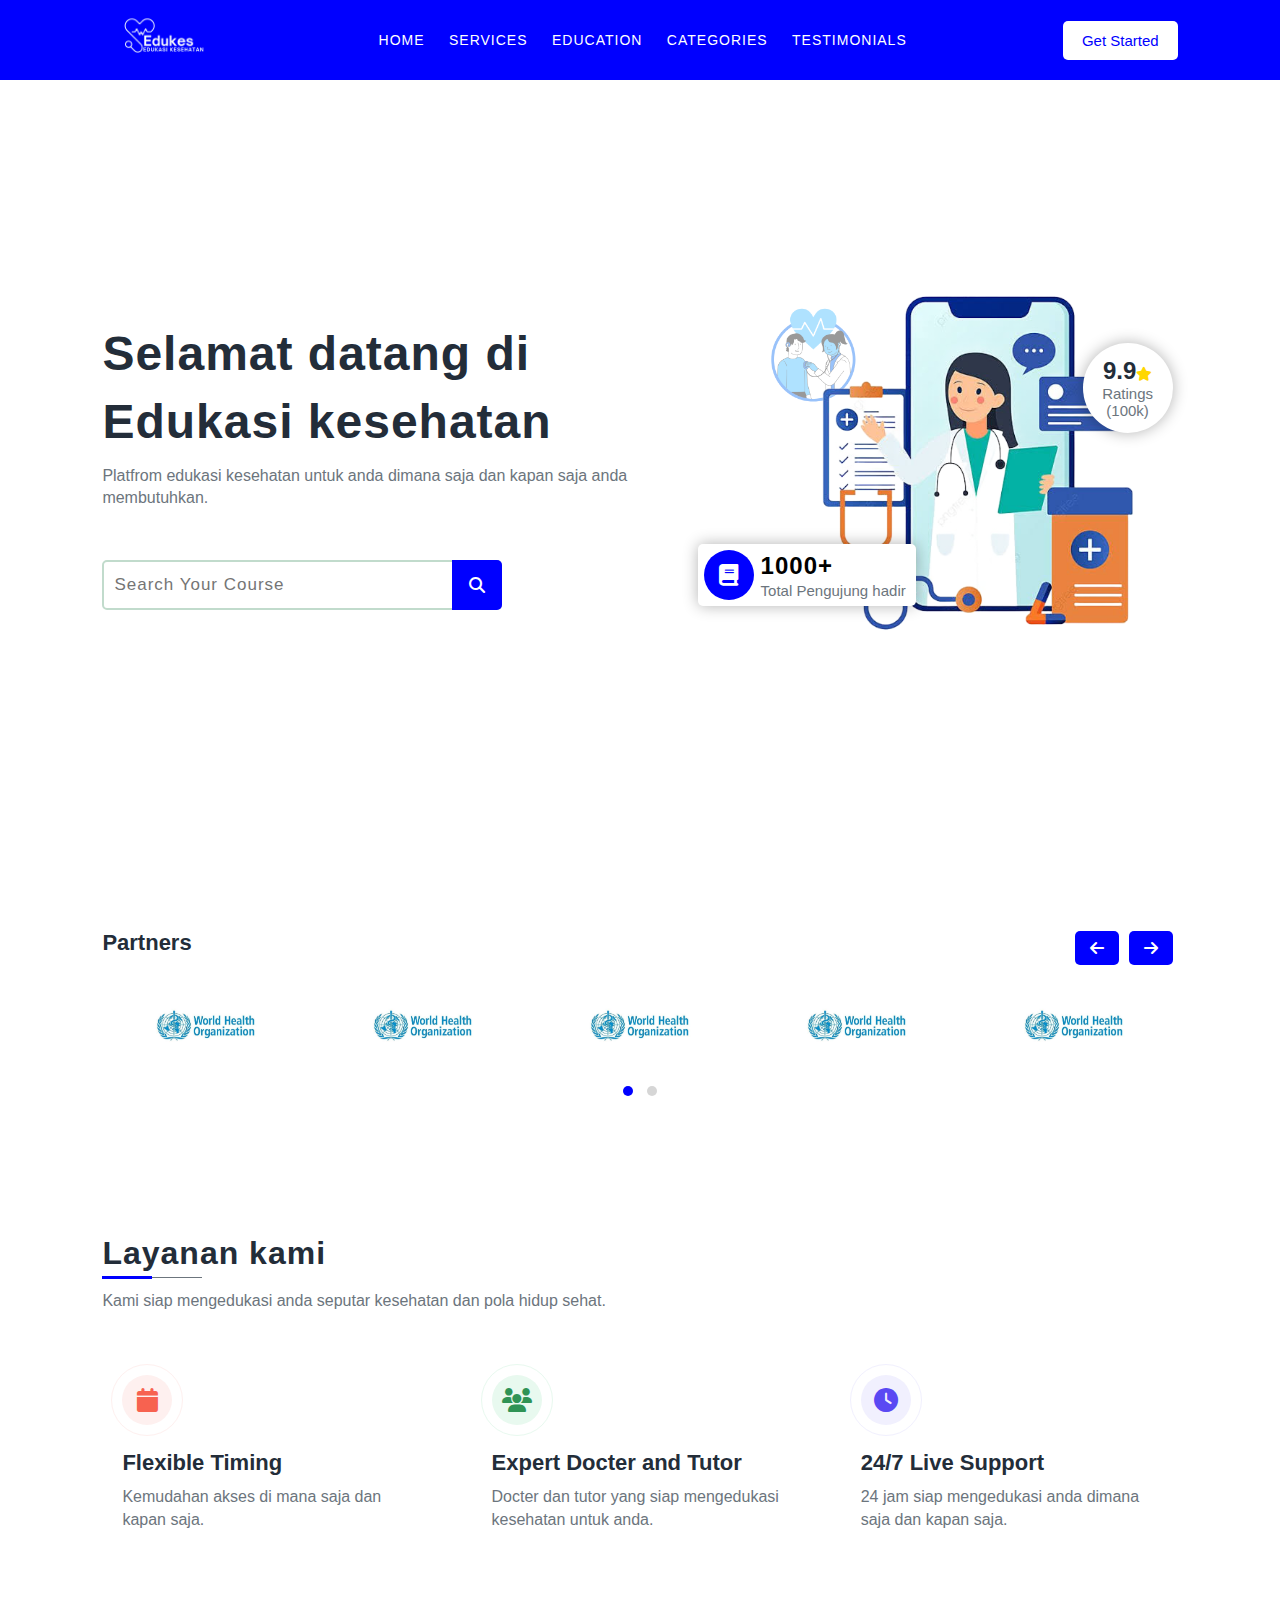
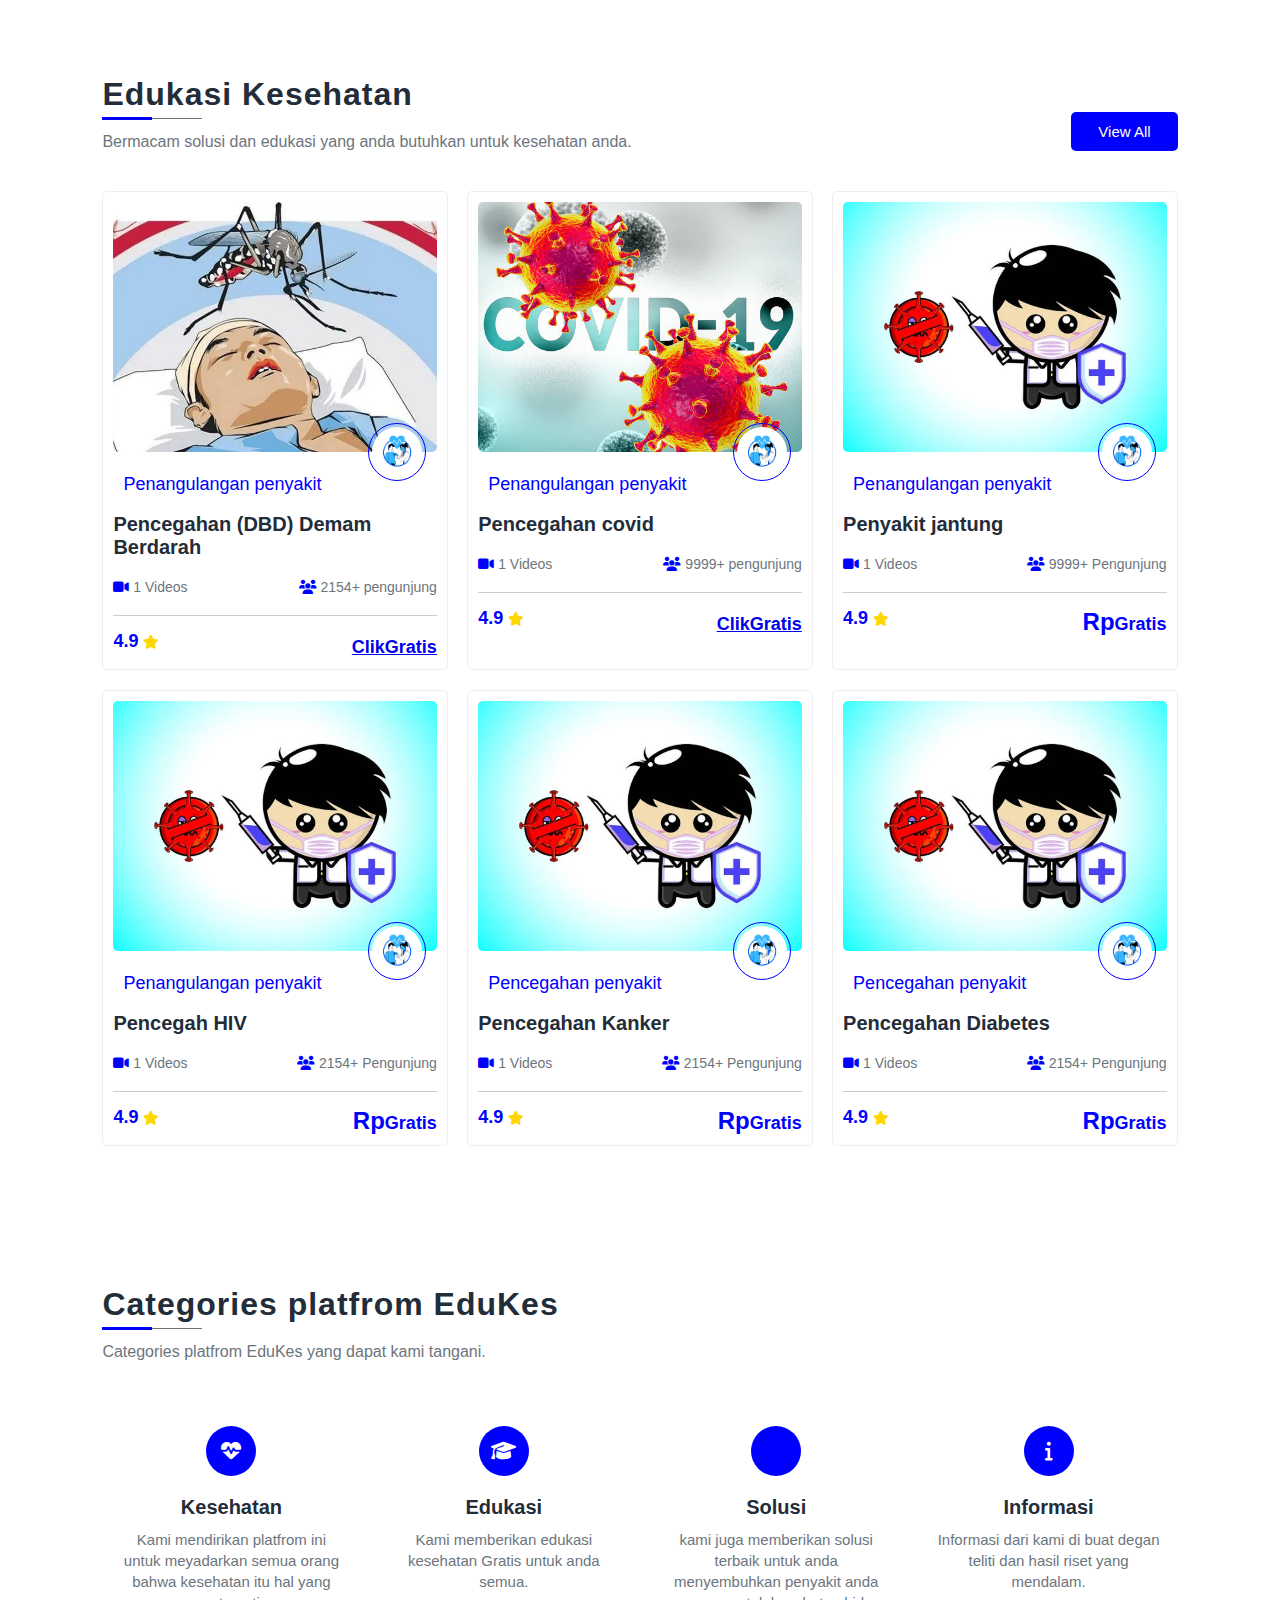
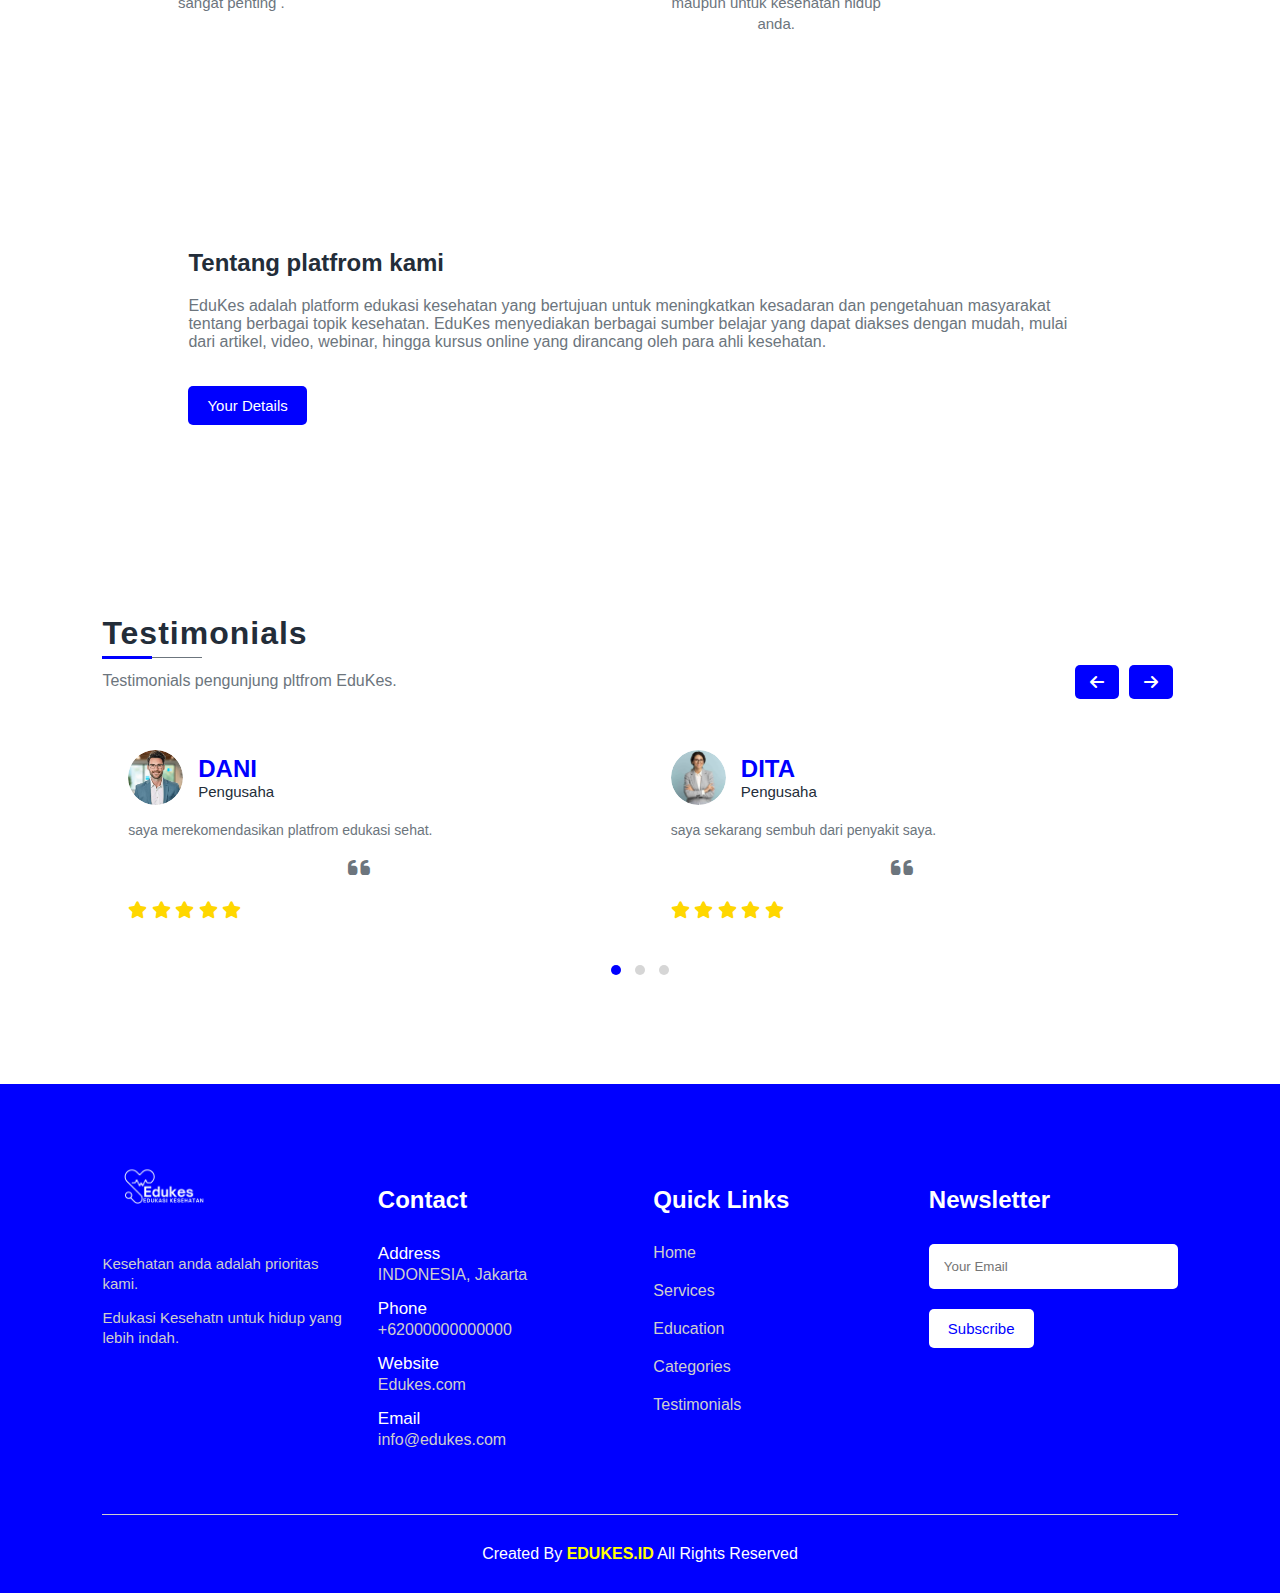
<file: index.html>
<!DOCTYPE html>
<html>
<head>
	<!--  *****   Link To Custom CSS Style Sheet   *****  -->
	<link rel="stylesheet" type="text/css" href="style.css">

	<!--  *****   Link To Font Awsome Icons   *****  -->
	<link rel="stylesheet" href="https://cdnjs.cloudflare.com/ajax/libs/font-awesome/6.1.1/css/all.min.css"/>

	<!--  *****   Link To Owl Carousel   *****  -->
	<link rel="stylesheet" href="https://cdnjs.cloudflare.com/ajax/libs/OwlCarousel2/2.3.4/assets/owl.carousel.min.css" />

	<link rel="stylesheet" href="https://cdnjs.cloudflare.com/ajax/libs/OwlCarousel2/2.3.4/assets/owl.theme.default.min.css" />

	<meta name="viewport" content="width=device-width, initial-scale=1, shrink-to-fit=no">
	<title>Edukasi kesehatan</title>
<!--
	Tugas UAS Pemograman web 1(kelompok)
	Mata Kuliah : Pemrograman Web 1
        Kelas: IT206
	Prodi: PJJ Informatika
        Dosen: R.M.Firzatullah, M.Kom
NAMA KELOMPOK
M Fahrur Rohman                 NIM:230401010306
Henry Dumfarth                  NIM:230401010321
Tiyas Regita Putri Sima Zen     NIM:230401010296
Brian Vebsi Uren                NIM:230401010280
--->	
</head>
<body>
<!--    Website Container Starts    -->
<div class="website-container">
	
<!--    Home Section Starts  -->
<section class="home" id="home">
	<!--    Main Navbar Starts    -->
	<nav class="main-navbar">
		<a href="#" class="logo">
			<img src="imageshomelogo.png">
		</a>
		<ul class="nav-list">
			<li><a href="#home">Home</a></li>
			<li><a href="#services">Services</a></li>
			<li><a href="#courses">Education</a></li>
			<li><a href="#categories">Categories</a></li>
			<li><a href="#testimonials">Testimonials</a></li>
		</ul>
		<a href="#" class="get-started-btn-container">
			<button class="get-started-btn btn">Get Started</button>
		</a>
		<div class="menu-btn">
			<span></span>
		</div>
	</nav>
	<!--   Main Navbar Ends    -->
	<!--  Banner Starts    -->
	<div class="banner">
		
		<div class="banner-desc">
			<h2>Selamat datang di Edukasi kesehatan</h2>
			<p>Platfrom edukasi kesehatan untuk anda dimana saja dan kapan saja anda membutuhkan.</p>
			<form class="search-bar">
				<input type="search" placeholder="Search Your Course">
				<i class="fa-solid fa-search"></i>
			</form>
		</div>

		<div class="banner-img">
			<div class="banner-img-container">
				<img src="imageshomemuka.png">

				<div class="states">
					<div class="total-courses">
						<div class="icon">
							<i class="fa-solid fa-book"></i>
						</div>
						<div class="desc">
							<span>1000+</span>
							<span>Total Pengujung hadir</span>
						</div>
					</div>

					<div class="courses-ratings">
						<span>9.9<i class="fa-solid fa-star"></i></span>
						<span>Ratings (100k)</span>
					</div>
				</div>

				<div class="pattern">
					<img src="pattern.png">
				</div>

			</div>
		</div>

	</div>
	<!--    Banner akhir  -->
</section>
<!--    Home Section Ends    -->

<!--    Partners Section Starts    -->
<section class="partners">
	<h3>Partners</h3>
	<div class="owl-carousel owl-theme partners-slider">

    	<div class="item brand-item">
    		<img src="imageskesehatandunia.png">
    	</div>
    	<div class="item brand-item">
    		<img src="imageskesehatandunia.png">
    	</div>
    	<div class="item brand-item">
    		<img src="imageskesehatandunia.png">
    	</div>
    	<div class="item brand-item">
    		<img src="imageskesehatandunia.png">
    	</div>
    	<div class="item brand-item">
    		<img src="imageskesehatandunia.png">
    	</div>
    	<div class="item brand-item">
    		<img src="imageskesehatandunia.png">
    	</div>

	</div>
</section>
<!--    Partners Section Ends    -->

<!--    Services Section Starts    -->
<section class="services" id="services">
	<!--    Services Header Starts    -->
	<header class="section-header">
		<h1>Layanan kami</h1>
		<p>Kami siap mengedukasi anda seputar kesehatan dan pola hidup sehat.</p>
	</header>
	<!--    Services Header Ends    -->
	<!--    Services Contents Starts    -->
	<div class="services-contents">

		<div class="service-box">
			<div class="service-icon">
				<i class="fa-solid fa-calendar"></i>
			</div>
			<div class="service-desc">
				<h2>Flexible Timing</h2>
				<p>Kemudahan akses di mana saja dan kapan saja.</p>
			</div>
		</div>

		<div class="service-box">
			<div class="service-icon">
				<i class="fa-solid fa-users"></i>
			</div>
			<div class="service-desc">
				<h2>Expert Docter and Tutor</h2>
				<p>Docter dan tutor yang siap mengedukasi kesehatan untuk anda.</p>
			</div>
		</div>

		<div class="service-box">
			<div class="service-icon">
				<i class="fa-solid fa-clock"></i>
			</div>
			<div class="service-desc">
				<h2>24/7 Live Support</h2>
				<p>24 jam siap mengedukasi anda dimana saja dan kapan saja.</p>
			</div>
		</div>

	</div>
	<!--    Services Contents Ends    -->
</section>
<!--    Services Section Ends    -->

<!--    Edukasi Section Starts    -->
<section class="courses" id="courses">
	<!--    Courses Header Starts    -->
	<header class="section-header">
		<div class="header-text">
			<h1>Edukasi Kesehatan</h1>
			<p>Bermacam solusi dan edukasi yang anda butuhkan untuk kesehatan anda.</p>
		</div>
		<button class="courses-btn btn">View All</button>
	</header>
	<!--    edukasi Header Ends    -->
	<!--    edukasi Contents Starts    -->
	<div class="course-contents">
		
		<div class="course-card">
			<img src="imagesdbdp1.jpg">
			<div class="category">
				<div class="subject"><h3>Penangulangan penyakit</h3></div>
				<img src="pattern.png">
			</div>
			<h2 class="course-title">Pencegahan (DBD) Demam Berdarah</h2>
			<div class="course-desc">
				<span><i class="fa-solid fa-video"></i> 1 Videos</span>
				<span><i class="fa-solid fa-users"></i> 2154+ pengunjung</span>
			</div>
			<div class="course-ratings">
				<span>4.9 <i class="fa-solid fa-star"></i></span>
				<span><b></b><a href="info.html"<buttom type="submit">ClikGratis</buttom></a>
			</div>
		</div>

		<div class="course-card">
			<img src="gambarcovid.jpg">
			<div class="category">
				<div class="subject"><h3>Penangulangan penyakit</h3></div>
				<img src="pattern.png">
			</div>
			<h2 class="course-title">Pencegahan covid</h2>
			<div class="course-desc">
				<span><i class="fa-solid fa-video"></i> 1 Videos</span>
				<span><i class="fa-solid fa-users"></i> 9999+ pengunjung</span>
			</div>
			<div class="course-ratings">
				<span>4.9 <i class="fa-solid fa-star"></i></span>
				<span><b></b><a href="covid.html"<buttom type="submit">ClikGratis</buttom></a>
			</div>
		</div>

		<div class="course-card">
			<img src="imagessakit.jpg">
			<div class="category">
				<div class="subject"><h3>Penangulangan penyakit</h3></div>
				<img src="pattern.png">
			</div>
			<h2 class="course-title">Penyakit jantung</h2>
			<div class="course-desc">
				<span><i class="fa-solid fa-video"></i> 1 Videos</span>
				<span><i class="fa-solid fa-users"></i> 9999+ Pengunjung</span>
			</div>
			<div class="course-ratings">
				<span>4.9 <i class="fa-solid fa-star"></i></span>
				<span><b>Rp</b>Gratis</span>
			</div>
		</div>

		<div class="course-card">
			<img src="imagessakit.jpg">
			<div class="category">
				<div class="subject"><h3>Penangulangan penyakit</h3></div>
				<img src="pattern.png">
			</div>
			<h2 class="course-title">Pencegah HIV</h2>
			<div class="course-desc">
				<span><i class="fa-solid fa-video"></i> 1 Videos</span>
				<span><i class="fa-solid fa-users"></i> 2154+ Pengunjung</span>
			</div>
			<div class="course-ratings">
				<span>4.9 <i class="fa-solid fa-star"></i></span>
				<span><b>Rp</b>Gratis</span>
			</div>
		</div>

		<div class="course-card">
			<img src="imagessakit.jpg">
			<div class="category">
				<div class="subject"><h3>Pencegahan penyakit</h3></div>
				<img src="pattern.png">
			</div>
			<h2 class="course-title">Pencegahan Kanker</h2>
			<div class="course-desc">
				<span><i class="fa-solid fa-video"></i> 1 Videos</span>
				<span><i class="fa-solid fa-users"></i> 2154+ Pengunjung</span>
			</div>
			<div class="course-ratings">
				<span>4.9 <i class="fa-solid fa-star"></i></span>
				<span><b>Rp</b>Gratis</span>
			</div>
		</div>

		<div class="course-card">
			<img src="imagessakit.jpg">
			<div class="category">
				<div class="subject"><h3>Pencegahan penyakit</h3></div>
				<img src="pattern.png">
			</div>
			<h2 class="course-title">Pencegahan Diabetes</h2>
			<div class="course-desc">
				<span><i class="fa-solid fa-video"></i> 1 Videos</span>
				<span><i class="fa-solid fa-users"></i> 2154+ Pengunjung</span>
			</div>
			<div class="course-ratings">
				<span>4.9 <i class="fa-solid fa-star"></i></span>
				<span><b>Rp</b>Gratis</span>
			</div>
		</div>

	</div>
	<!--    Edukasi Contents Ends    -->
</section>
<!--    Edukasi Section Ends    -->

<!--    Edukasi Categories Section Starts    -->
<section class="categories" id="categories">
	<!--   === Categories Section Header Starts ===   -->
	<header class="section-header">
		<h1>Categories platfrom EduKes</h1>
		<p>Categories platfrom EduKes yang dapat kami tangani.</p>
	</header>
	<!--   === Categories Section Header Ends ===   -->
	<!--   === Categories Section Contents Starts ===   -->
	<div class="categories-contents">
		
		<div class="category-item">
			<div class="category-icon">
				<i class="fa-solid fa-heartbeat"></i>
			</div>
			<div class="category-desc">
				<h3>Kesehatan</h3>
				<p>Kami mendirikan platfrom ini untuk meyadarkan semua orang bahwa kesehatan itu hal yang sangat penting .</p>
			</div>
		</div>

		<div class="category-item">
			<div class="category-icon">
				<i class="fa-solid fa-graduation-cap"></i>
			</div>
			<div class="category-desc">
				<h3>Edukasi</h3>
				<p>Kami memberikan edukasi kesehatan Gratis untuk anda semua.</p>
			</div>
		</div>

		<div class="category-item">
			<div class="category-icon">
				<i class="fa-solid fa-solution"></i>
			</div>
			<div class="category-desc">
				<h3>Solusi</h3>
				<p>kami juga memberikan solusi terbaik untuk anda menyembuhkan penyakit anda maupun untuk kesehatan hidup anda.</p>
			</div>
		</div>

		<div class="category-item">
			<div class="category-icon">
				<i class="fa-solid fa-info"></i>
			</div>
			<div class="category-desc">
				<h3>Informasi</h3>
				<p>Informasi dari kami di buat degan teliti dan hasil riset yang mendalam.</p>
			</div>
		</div>

	</div>
	<!--    Categories Section Contents Ends    -->
</section>
<!--    edukasi Categories Section Ends    -->

<!--    Tentang Section Starts   -->
<section class="instructor">
	<div class="instructor-container">
		<h2>Tentang platfrom kami</h2>
		<p>EduKes adalah platform edukasi kesehatan yang bertujuan untuk meningkatkan kesadaran dan pengetahuan masyarakat tentang berbagai topik kesehatan. EduKes menyediakan berbagai sumber belajar yang dapat diakses dengan mudah, mulai dari artikel, video, webinar, hingga kursus online yang dirancang oleh para ahli kesehatan.</p>
		<button class="teacher-btn btn">Your Details</button>
	</div>
</section>
<!--    Tentang Section Ends ***   -->

<!--    Testimonials Section Starts   -->
<section class="testimonials" id="testimonials">
	<!--   === Testimonials Section Header Starts ===   -->
	<header class="section-header">
		<h1>Testimonials</h1>
		<p>Testimonials pengunjung pltfrom EduKes.</p>
	</header>
	<!--   === Testimonials Section Header Ends ===   -->
	<!--   === Testimonials Contents Starts ===   -->
	<div class="owl-carousel owl-theme testimonials-slider">

    	<div class="item testimonials-item">
    		<div class="profile">
    			<div class="profile-image">
    				<img src="imagestestimonials2.jpg">
    			</div>
    			<div class="profile-desc">
    				<span>DANI</span>
    				<span>Pengusaha</span>
    			</div>
    		</div>
    		<p>saya merekomendasikan platfrom edukasi sehat.</p>
    		<div class="quote">
    			<i class="fa fa-quote-left"></i>
    		</div>
    		<div class="ratings">
    			<i class="fa-solid fa-star"></i>
    			<i class="fa-solid fa-star"></i>
    			<i class="fa-solid fa-star"></i>
    			<i class="fa-solid fa-star"></i>
    			<i class="fa-solid fa-star"></i>
    		</div>
    	</div>

    	<div class="item testimonials-item">
    		<div class="profile">
    			<div class="profile-image">
    				<img src="imagestestimonials1.jpg">
    			</div>
    			<div class="profile-desc">
    				<span>DITA</span>
    				<span>Pengusaha</span>
    			</div>
    		</div>
    		<p>saya sekarang sembuh dari penyakit saya.</p>
    		<div class="quote">
    			<i class="fa fa-quote-left"></i>
    		</div>
    		<div class="ratings">
    			<i class="fa-solid fa-star"></i>
    			<i class="fa-solid fa-star"></i>
    			<i class="fa-solid fa-star"></i>
    			<i class="fa-solid fa-star"></i>
    			<i class="fa-solid fa-star"></i>
    		</div>
    	</div>

    	<div class="item testimonials-item">
    		<div class="profile">
    			<div class="profile-image">
    				<img src="imagestestimonials1.jpg">
    			</div>
    			<div class="profile-desc">
    				<span>CICI</span>
    				<span>Guru</span>
    			</div>
    		</div>
    		<p>terbaik banget.</p>
    		<div class="quote">
    			<i class="fa fa-quote-left"></i>
    		</div>
    		<div class="ratings">
    			<i class="fa-solid fa-star"></i>
    			<i class="fa-solid fa-star"></i>
    			<i class="fa-solid fa-star"></i>
    			<i class="fa-solid fa-star"></i>
    			<i class="fa-solid fa-star"></i>
    		</div>
    	</div>

    	<div class="item testimonials-item">
    		<div class="profile">
    			<div class="profile-image">
    				<img src="imagestestimonials1.jpg">
    			</div>
    			<div class="profile-desc">
    				<span>MAYA</span>
    				<span>Kariyawan</span>
    			</div>
    		</div>
    		<p>terimakasih Edukasi sehat.</p>
    		<div class="quote">
    			<i class="fa fa-quote-left"></i>
    		</div>
    		<div class="ratings">
    			<i class="fa-solid fa-star"></i>
    			<i class="fa-solid fa-star"></i>
    			<i class="fa-solid fa-star"></i>
    			<i class="fa-solid fa-star"></i>
    			<i class="fa-solid fa-star"></i>
    		</div>
    	</div>

    	<div class="item testimonials-item">
    		<div class="profile">
    			<div class="profile-image">
    				<img src="imagestestimonials1.jpg">
    			</div>
    			<div class="profile-desc">
    				<span>TANIA</span>
    				<span>Kariyawan</span>
    			</div>
    		</div>
    		<p>saya telah sehat,platform ini membantu saya ,terimakasih ata edukasinya.</p>
    		<div class="quote">
    			<i class="fa fa-quote-left"></i>
    		</div>
    		<div class="ratings">
    			<i class="fa-solid fa-star"></i>
    			<i class="fa-solid fa-star"></i>
    			<i class="fa-solid fa-star"></i>
    			<i class="fa-solid fa-star"></i>
    			<i class="fa-solid fa-star"></i>
    		</div>
    	</div>

	</div>
	<!--   Testimonials Contents Ends    -->
</section>
<!--    Testimonials Section Ends    -->

<!--    Footer Section Starts    -->
<section class="footer" id="footer">
	
	<!--    Footer Contents Starts   -->
	<div class="footer-contents">
		
		<div class="footer-col footer-col-1">
			<div class="col-title">
				<img src="imageshomelogo.png">
			</div>
			<div class="col-contents">
				<p>Kesehatan anda adalah prioritas kami.</p>
				<p>Edukasi Kesehatn untuk hidup yang lebih indah.</p>
			</div>
		</div>

		<div class="footer-col footer-col-2">
			<div class="col-title">
				<h3>Contact</h3>
			</div>
			<div class="col-contents">
				<div class="contact-row">
					<span>Address</span>
					<span>INDONESIA, Jakarta</span>
				</div>
				<div class="contact-row">
					<span>Phone</span>
					<span>+62000000000000</span>
				</div>
				<div class="contact-row">
					<span>Website</span>
					<span>Edukes.com</span>
				</div>
				<div class="contact-row">
					<span>Email</span>
					<span>info@edukes.com</span>
				</div>
			</div>
		</div>

		<div class="footer-col footer-col-3">
			<div class="col-title">
				<h3>Quick Links</h3>
			</div>
			<div class="col-contents">
				<a href="#">Home</a>
				<a href="#">Services</a>
				<a href="#">Education</a>
				<a href="#">Categories</a>
				<a href="#">Testimonials</a>
			</div>
		</div>

		<div class="footer-col footer-col-4">
			<div class="col-title">
				<h3>Newsletter</h3>
			</div>
			<div class="col-contents">
				<form class="newsletter">
					<input type="email" placeholder="Your Email">
					<button class="newsletter-btn btn" type="submit">Subscribe</button>
				</form>
			</div>
		</div>

	</div>
	<!--   === Footer Contents Ends ===   -->
	<div class="copy-rights">
		<p>Created By <b>EDUKES.ID</b> All Rights Reserved</p>
	</div>

</section>
<!--   Footer Section Ends  -->


</div>
<!--   Website Container Ends    -->



<!--    Link To JQuery   -->
<script src="https://cdnjs.cloudflare.com/ajax/libs/jquery/3.7.0/jquery.min.js"></script>

<!--    Link To Owl Carousel   -->
<script src="https://cdnjs.cloudflare.com/ajax/libs/OwlCarousel2/2.3.4/owl.carousel.min.js"></script>

<!--    Link To Curstom Script File    -->
<script type="text/javascript" src="script.js"></script>
</body>
</html>
</file>
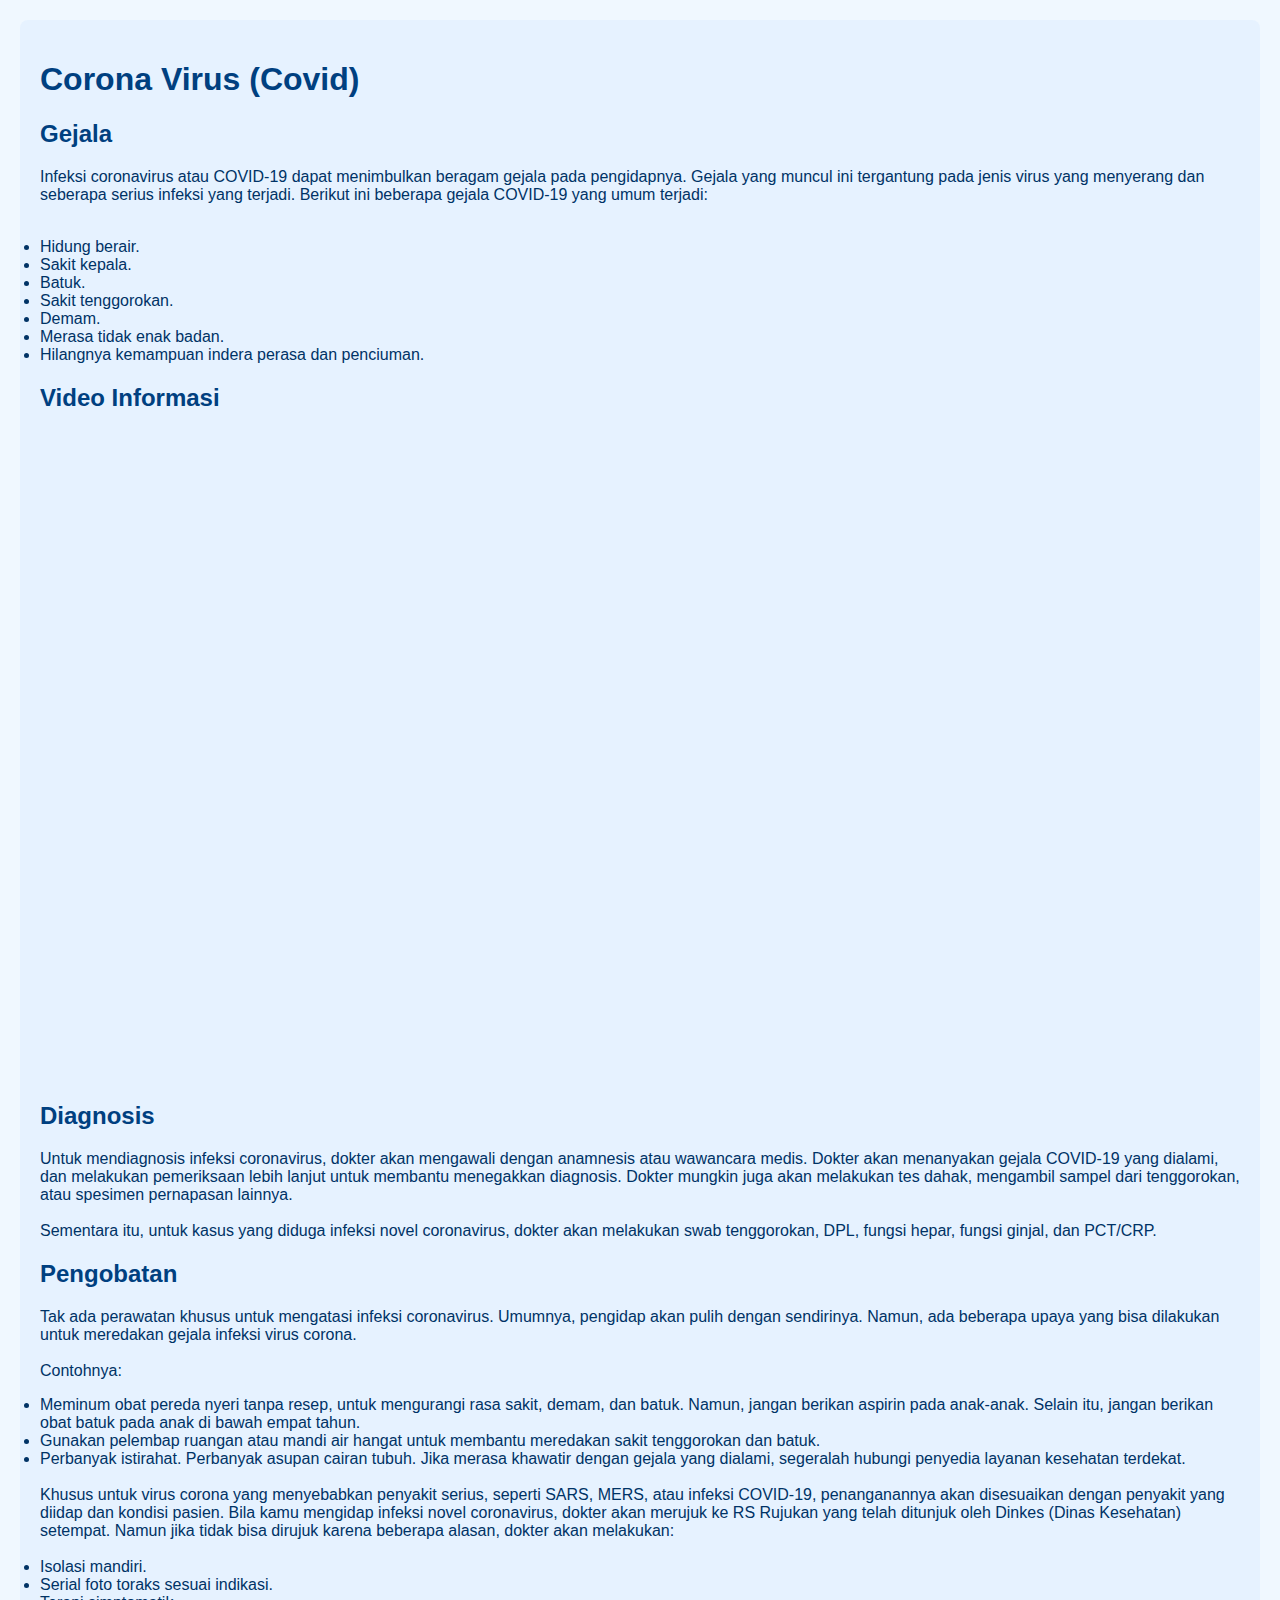
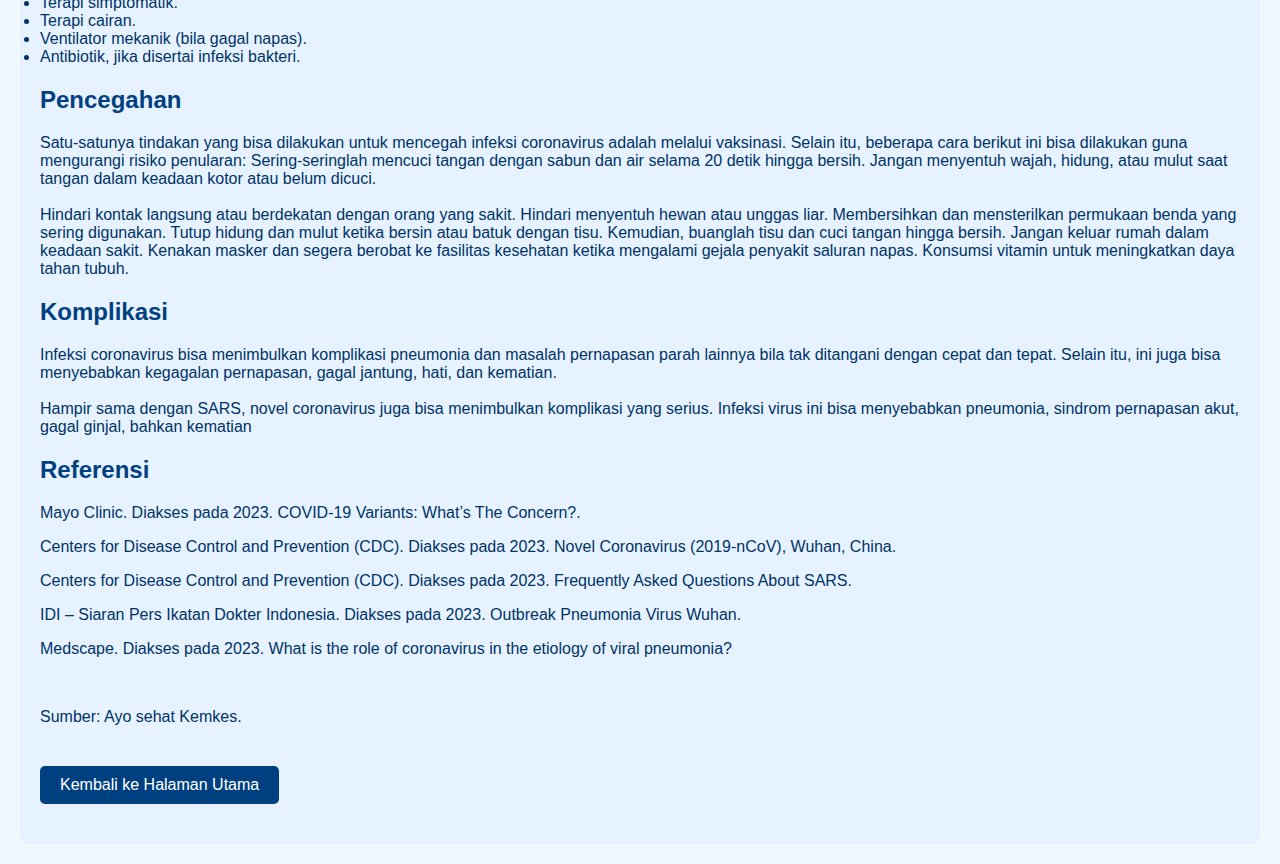
<file: covid.html>
<!DOCTYPE html>
<html>
  <head>
    <meta charset="UTF-8" />
    <meta name="viewport" content="width=device-width, initial-scale=1.0" />
    <title>Corona Virus (Covid)</title>
    <style>
      body {
        font-family: Arial, sans-serif;
        margin: 20px;
        background-color: #f0f8ff; /* Warna latar belakang biru muda */
      }
      .container {
        max-width: 1200px;
        margin: 0 auto;
        padding: 20px;
        background-color: #e6f2ff; /* Warna latar belakang kontainer biru sangat muda */
        border-radius: 8px;
      }
      h1,
      h2,
      h3 {
        color: #004080; /* Warna teks biru gelap */
      }
      img {
        max-width: 100%;
        height: auto;
        border: 2px solid #004080; /* Warna bingkai gambar biru gelap */
      }
      video.large {
        width: 100%;
        height: auto;
        border: 2px solid #004080; /* Warna bingkai video biru gelap */
      }
      article {
        margin: 20px 0;
        color: #003366; /* Warna teks artikel biru */
      }
      .back-button {
        display: inline-block;
        margin: 20px 0;
        padding: 10px 20px;
        background-color: #004080; /* Warna latar belakang tombol biru gelap */
        color: #fff; /* Warna teks putih */
        text-decoration: none;
        border-radius: 5px;
        text-align: center;
      }
      .back-button:hover {
        background-color: #003366; /* Warna latar belakang tombol saat dihover */
      }
    </style>
  </head>
  <body>
    <div class="container">
      <h1>Corona Virus (Covid)</h1>

      <section>
        <h2>Gejala</h2>
        <article>
          <p>
            Infeksi coronavirus atau COVID-19 dapat menimbulkan beragam gejala
            pada pengidapnya. Gejala yang muncul ini tergantung pada jenis virus
            yang menyerang dan seberapa serius infeksi yang terjadi. Berikut ini
            beberapa gejala COVID-19 yang umum terjadi:<br /><br />

            <li>Hidung berair.<br /></li>
            <li>Sakit kepala.<br /></li>
            <li>Batuk.<br /></li>
            <li>Sakit tenggorokan.<br /></li>
            <li>Demam.<br /></li>
            <li>Merasa tidak enak badan.<br /></li>
            <li>Hilangnya kemampuan indera perasa dan penciuman.</li>
          </p>
        </article>
      </section>

      <section>
        <h2>Video Informasi</h2>
        <!-- <video class="large" controls> -->
        <!-- <source src="pencegahancovid.mp4" type="video/mp4" /> -->
        <!-- </video> -->
        <div class="iframe">
          <iframe
            width="1146.67"
            height="645.93"
            src="https://www.youtube.com/embed/_ci23XLATnQ"
            title="Pandemi Corona Virus (COVID-19): Apa Yang Bisa Kita Lakukan?"
            frameborder="0"
            allow="accelerometer; autoplay; clipboard-write; encrypted-media; gyroscope; picture-in-picture; web-share"
            referrerpolicy="strict-origin-when-cross-origin"
            allowfullscreen
          ></iframe>
        </div>
      </section>
      <section>
        <h2>Diagnosis</h2>
        <article>
          <p>
            Untuk mendiagnosis infeksi coronavirus, dokter akan mengawali dengan
            anamnesis atau wawancara medis. Dokter akan menanyakan gejala
            COVID-19 yang dialami, dan melakukan pemeriksaan lebih lanjut untuk
            membantu menegakkan diagnosis. Dokter mungkin juga akan melakukan
            tes dahak, mengambil sampel dari tenggorokan, atau spesimen
            pernapasan lainnya. <br /><br />
            Sementara itu, untuk kasus yang diduga infeksi novel coronavirus,
            dokter akan melakukan swab tenggorokan, DPL, fungsi hepar, fungsi
            ginjal, dan PCT/CRP.
          </p>
        </article>
      </section>

      <section>
        <h2>Pengobatan</h2>
        <article>
          <p>
            Tak ada perawatan khusus untuk mengatasi infeksi coronavirus.
            Umumnya, pengidap akan pulih dengan sendirinya. Namun, ada beberapa
            upaya yang bisa dilakukan untuk meredakan gejala infeksi virus
            corona. <br /><br />Contohnya:<br />
            <li>
              Meminum obat pereda nyeri tanpa resep, untuk mengurangi rasa
              sakit, demam, dan batuk. Namun, jangan berikan aspirin pada
              anak-anak. Selain itu, jangan berikan obat batuk pada anak di
              bawah empat tahun.
            </li>

            <li>
              Gunakan pelembap ruangan atau mandi air hangat untuk membantu
              meredakan sakit tenggorokan dan batuk.
            </li>
            <li>
              Perbanyak istirahat. Perbanyak asupan cairan tubuh. Jika merasa
              khawatir dengan gejala yang dialami, segeralah hubungi penyedia
              layanan kesehatan terdekat.<br /><br />
              Khusus untuk virus corona yang menyebabkan penyakit serius,
              seperti SARS, MERS, atau infeksi COVID-19, penanganannya akan
              disesuaikan dengan penyakit yang diidap dan kondisi pasien. Bila
              kamu mengidap infeksi novel coronavirus, dokter akan merujuk ke RS
              Rujukan yang telah ditunjuk oleh Dinkes (Dinas Kesehatan)
              setempat. Namun jika tidak bisa dirujuk karena beberapa alasan,
              dokter akan melakukan:<br /><br />
              <li>Isolasi mandiri.</li>
              <li>Serial foto toraks sesuai indikasi.</li>
              <li>Terapi simptomatik.</li>
              <li>Terapi cairan.</li>
              <li>Ventilator mekanik (bila gagal napas).</li>
              <li>Antibiotik, jika disertai infeksi bakteri.</li>
            </li>
          </p>
        </article>
      </section>

      <section>
        <h2>Pencegahan</h2>
        <article>
          <p>
            Satu-satunya tindakan yang bisa dilakukan untuk mencegah infeksi
            coronavirus adalah melalui vaksinasi. Selain itu, beberapa cara
            berikut ini bisa dilakukan guna mengurangi risiko penularan:
            Sering-seringlah mencuci tangan dengan sabun dan air selama 20 detik
            hingga bersih. Jangan menyentuh wajah, hidung, atau mulut saat
            tangan dalam keadaan kotor atau belum dicuci.<br><br> Hindari kontak
            langsung atau berdekatan dengan orang yang sakit. Hindari menyentuh
            hewan atau unggas liar. Membersihkan dan mensterilkan permukaan
            benda yang sering digunakan. Tutup hidung dan mulut ketika bersin
            atau batuk dengan tisu. Kemudian, buanglah tisu dan cuci tangan
            hingga bersih. Jangan keluar rumah dalam keadaan sakit. Kenakan
            masker dan segera berobat ke fasilitas kesehatan ketika mengalami
            gejala penyakit saluran napas. Konsumsi vitamin untuk meningkatkan
            daya tahan tubuh.
          </p>
        </article>
      </section>

      <section>
        <h2>Komplikasi</h2>
        <article>
          <p>
            Infeksi coronavirus bisa menimbulkan komplikasi pneumonia dan masalah pernapasan parah lainnya bila tak ditangani dengan cepat dan tepat. Selain itu, ini juga bisa menyebabkan kegagalan pernapasan, gagal jantung, hati, dan kematian.<br><br>

Hampir sama dengan SARS, novel coronavirus juga bisa menimbulkan komplikasi yang serius. Infeksi virus ini bisa menyebabkan pneumonia, sindrom pernapasan akut, gagal ginjal, bahkan kematian
          </p>
        </article>
      </section>

      <section>
        <h2>Referensi</h2>
        <article>
         <p>
            Mayo Clinic. Diakses pada 2023. COVID-19 Variants: What’s The
            Concern?.
          </p>
          <p>
            Centers for Disease Control and Prevention (CDC). Diakses pada 2023. Novel Coronavirus (2019-nCoV), Wuhan, China.
          </p>
          <p>Centers for Disease Control and Prevention (CDC). Diakses pada 2023. Frequently Asked Questions About SARS.</p>
          <p>IDI – Siaran Pers Ikatan Dokter Indonesia. Diakses pada 2023. Outbreak Pneumonia Virus Wuhan.</p>
          <p>Medscape. Diakses pada 2023. What is the role of coronavirus in the etiology of viral pneumonia?</p>
          <p>
            <br>
          </p>
          <p>Sumber: Ayo sehat Kemkes.</p>
        </article>
      </section>

      <a href="index.html" class="back-button">Kembali ke Halaman Utama</a>
    </div>
  </body>
</html>
</file>
<file: style.css>
*{
	margin: 0;
	padding: 0;
	box-sizing: border-box;
	font-family: 'Roboto', sans-serif;
}
html{
	scroll-behavior: smooth;
	
	/* Variables For Storing Colors */
	--primary-clr: #0000FF;
	--primary-medium-clr: #ffffff;
	--primary-light-clr: #ffffff;
	--bg-clr-1: #ffffff;
	--dark-heading-clr: #232d39;
	--dark-text-clr: #6c757d;
	--light-heading-clr: #ffffff;
	--light-text-clr: #cecece;
}
/*   === Global Styling Starts ===   */
button.btn{
	padding: 10px 18px;
	background-color: var(--primary-clr);
	color: var(--light-heading-clr);
	font-size: 15px;
	border: 1px solid transparent;
	border-radius: 5px;
	cursor: pointer;
	transition: all 0.3s;
}
button.btn:hover{
	background-color: var(--light-heading-clr);
	color: var(--primary-clr);
	border: 1px solid var(--primary-clr);
}
.section-header h1{
	position: relative;
	font-size: 32px;
	letter-spacing: 1px;
	color: var(--dark-heading-clr);
	margin-bottom: 20px;
}
.section-header h1::before{
	position: absolute;
	content: '';
	width: 100px;
	height: 1px;
	left: 0;
	top: calc(100% + 5px);
	background-color: var(--dark-text-clr);
}
.section-header h1::after{
	position: absolute;
	content: '';
	width: 50px;
	height: 3px;
	left: 0;
	top: calc(100% + 4px);
	background-color: var(--primary-clr);
}
.section-header p{
	color: var(--dark-text-clr);
	margin-bottom: 40px;
	max-width: 700px;
}
/*   === Global Styling Ends ===   */
body{
	width: 100%;
	min-height: 100vh;
}
.website-container{
	width: 100%;
	max-width: 1400px;
	min-height: 100vh;
	margin: 0px auto;
}
/*   === Home Section Styling Starts ===   */
section.home{
	position: relative;
	width: 100%;
	min-height: 100vh;
	background-color: var(--primary-light-clr);
}
.home .main-navbar{
	position: absolute;
	width: 100%;
	max-width: 1400px;
	height: 12vh;
	max-height: 80px;
	background-color: var(--primary-clr);
	padding: 0px 8%;
	margin: 0px auto;
	display: flex;
	justify-content: space-between;
	align-items: center;
	z-index: 100;
}
.home.active .main-navbar{
	position: fixed;
	top: 0;
	margin: 0px auto;
	box-shadow: 0px 2px 10px rgba(0,0,0,0.25);
	animation: showMenu 0.6s ease-in;
}
@keyframes showMenu{
	from{
		transform: translateY(-100px);
	}
	to{
		transform: translateY(0px);
	}
}
.main-navbar .logo{
	text-decoration: none;
}
.main-navbar .logo img{
	width: 120px;
	height: auto;
}
.main-navbar .nav-list{
	list-style: none;
}
.main-navbar .nav-list li{
	display: inline-block;
	margin: 0px 10px;
}
.main-navbar .nav-list li a{
	position: relative;
	color: var(--light-heading-clr);
	font-weight: 500;
	font-size: 14px;
	text-transform: uppercase;
	text-decoration: none;
	letter-spacing: 1px;
}
.main-navbar .nav-list li a::after{
	position: absolute;
	content: '';
	width: 100%;
	height: 2px;
	background-color: var(--light-heading-clr);
	left: 0;
	top: calc(100% + 2px);
	transition: all 0.3s;
	transform: scaleX(0);
}
.main-navbar .nav-list li a:hover::after{
	transform: scaleX(1);
}
.main-navbar .get-started-btn{
	background-color: var(--light-heading-clr);
	color: var(--primary-clr);
}
.main-navbar .get-started-btn:hover{
	background-color: var(--primary-clr);
	color: var(--light-heading-clr);
	border: 1px solid var(--light-heading-clr);
}
.main-navbar .menu-btn{
	min-width: 30px;
	width: 30px;
	height: 30px;
	display: flex;
	justify-content: flex-start;
	align-items: center;
	cursor: pointer;
	display: none;
}
.main-navbar .menu-btn span{
	position: relative;
	display: block;
	width: 100%;
	height: 2px;
	background-color: var(--light-heading-clr);
	border-radius: 5px;
	transition: all 0.4s;
}
.main-navbar .menu-btn span::before,
.main-navbar .menu-btn span::after{
	position: absolute;
	content: '';
	top: 0;
	left: 0;
	width: 80%;
	height: 100%;
	background-color: var(--light-heading-clr);
	transition: all 0.4s;
}
.main-navbar .menu-btn span::before{
	transform: translateY(-9px);
}
.main-navbar .menu-btn span::after{
	transform: translateY(9px);
}
.home .banner{
	width: 100%;
	min-height: 100vh;
	padding: 100px 8% 70px;
	display: flex;
	justify-content: space-between;
	align-items: center;
}
.home .banner .banner-desc{
	position: relative;
	flex-basis: 50%;
	max-width: 700px;
	z-index: 2;
}
.banner .banner-desc h2{
	font-size: 48px;
	color: var(--dark-heading-clr);
	letter-spacing: 1px;
	line-height: 1.4;
	margin-bottom: 10px;
}
.banner .banner-desc p{
	color: var(--dark-text-clr);
	line-height: 1.4;
	margin-bottom: 50px;
}
.banner .banner-desc .search-bar{
	position: relative;
	width: 400px;
	height: 50px;
	display: flex;
	align-items: center;
	overflow: hidden;
}
.banner-desc .search-bar input{
	width: 100%;
	height: 100%;
	padding: 0px 60px 0px 10px;
	font-size: 17px;
	letter-spacing: 1px;
	background-color: var(--primary-light-clr);
	color: var(--dark-text-clr);
	border: 2px solid #c1dbcc;
	border-radius: 5px;
	outline-color: var(--primary-clr);
}
.banner-desc .search-bar i{
	position: absolute;
	height: 100%;
	width: 50px;
	background-color: var(--primary-clr);
	right: 0;
	color: var(--light-heading-clr);
	border-radius: 0px 5px 5px 0px;
	display: flex;
	justify-content: center;
	align-items: center;
	cursor: pointer;
}
.home .banner .banner-img{
	position: relative;
	flex-basis: 50%;
	display: flex;
	justify-content: flex-end;
	z-index: 1;
}
.banner-img .banner-img-container{
	position: relative;
	width: 400px;
	z-index: 2;
}
.banner-img .banner-img-container img{
	width: 100%;
	height: auto;
}
.banner-img .banner-img-container .states{
	position: absolute;
	width: 100%;
	height: 100%;
	top: 0;
	left: 0;
}
.banner-img-container .states .total-courses{
	position: absolute;
	padding: 6px 10px 6px 6px;
	background-color: var(--light-heading-clr);
	border-radius: 5px;
	bottom: 15%;
	left: -80px;
	display: flex;
	align-items: center;
	box-shadow: 0px 0px 15px 0px rgba(0,0,0,0.3);
}
.states .total-courses .icon{
	width: 50px;
	height: 50px;
	border-radius: 50%;
	display: flex;
	justify-content: center;
	align-items: center;
	background-color: var(--primary-clr);
	margin-right: 7px;
}
.states .total-courses .icon i{
	font-size: 22px;
	color: var(--light-heading-clr);
}
.states .total-courses .desc{
	display: flex;
	flex-direction: column;
}
.states .total-courses .desc span:nth-child(1){
	font-size: 24px;
	font-weight: 600;
	letter-spacing: 1px;
	margin-bottom: 2px;
}
.states .total-courses .desc span:nth-child(2){
	font-size: 15px;
	color: var(--dark-text-clr);
}
.banner-img-container .states .courses-ratings{
	position: absolute;
	width: 90px;
	height: 90px;
	padding: 10px;
	border-radius: 50%;
	background-color: var(--light-heading-clr);
	display: flex;
	flex-direction: column;
	justify-content: center;
	align-items: center;
	top: 80px;
	right: 5px;
	box-shadow: 0px 0px 15px 0px rgba(0,0,0,0.3);
}
.states .courses-ratings span:nth-child(1){
	color: var(--dark-heading-clr);
	font-size: 24px;
	font-weight: 600;
	text-align: center;
}
.states .courses-ratings span:nth-child(1) i{
	color: gold;
	font-size: 14px;
}
.states .courses-ratings span:nth-child(2){
	color: var(--dark-text-clr);
	font-size: 15px;
	text-align: center;
}
.banner-img .banner-img-container .pattern{
	position: absolute;
	top: 20px;
	left: -40px;
	z-index: -1;
}
.banner-img-container .pattern img{
	width: 150px;
	height: auto;
	opacity: 0.4;
}
/*   === Home Section Styling Ends ===   */

/*   === Partners Section Styling Starts ===   */
section.partners{
	width: 100%;
	padding: 30px 8%;
	background-color: var(--primary-medium-clr);
}
.partners h3{
	margin-bottom: 40px;
	color: var(--dark-heading-clr);
	font-size: 22px;
}
.partners .partners-slider .brand-item{
	text-align: center;
	background-color: var(--light-heading-clr);
	padding: 5px;
}
.partners .partners-slider .brand-item img{
	width: 120px;
	display: inline-block;
}
.owl-carousel .owl-nav{
	position: absolute;
	right: 0;
	top: -80px;
}
.owl-carousel .owl-nav button{
	border-radius: 5px !important;
}
.owl-carousel .owl-nav .owl-prev i,
.owl-carousel .owl-nav .owl-next i{
	padding: 8px 14px !important;
	border-radius: 5px;
	font-size: 16px !important;
	background-color: var(--primary-clr) !important;
	color: var(--light-heading-clr);
	border: 1px solid transparent;
	cursor: pointer;
	transition: 0.3s;
}
.owl-carousel .owl-nav .owl-prev i:hover,
.owl-carousel .owl-nav .owl-next i:hover{
	background-color: var(--light-heading-clr) !important;
	color: var(--primary-clr);
	border: 1px solid var(--primary-clr);
}
.owl-carousel .owl-dots{
	margin-top: 20px;
}
.owl-carousel .owl-dots .owl-dot span{
	padding: 4px !important;
}
.owl-carousel .owl-dots .owl-dot.active span{
	background-color: var(--primary-clr) !important;
}
/*   === Partners Section Styling Ends ===   */

/*   === Services Section Styling Starts ===   */
section.services{
	width: 100%;
	padding: 100px 8% 20px;
}
.services .services-contents{
	width: 100%;
	display: flex;
	justify-content: space-between;
	flex-wrap: wrap;
}
.services-contents .service-box{
	flex-basis: calc(calc(100% / 3) - 2%);
	padding: 25px 20px;
	cursor: pointer;
	transition: all 0.3s;
}
.services-contents .service-box:hover{
	box-shadow: 0px 0px 15px rgba(0,0,0,0.1);
}
.service-box .service-icon{
	width: 50px;
	height: 50px;
	display: flex;
	justify-content: center;
	align-items: center;
	border-radius: 50%;
	background-color: var(--primary-clr);
	outline: 1px solid var(--primary-medium-clr);
	outline-offset: 10px;
}
.service-box .service-icon i{
	font-size: 24px;
	color: var(--light-heading-clr);
}
.service-box .service-desc{
	margin-top: 25px;
}
.service-box .service-desc h2{
	margin-bottom: 10px;
	color: var(--dark-heading-clr);
	font-size: 22px;
}
.service-box .service-desc p{
	line-height: 1.4;
	color: var(--dark-text-clr);
}
.service-box:nth-child(1) .service-icon{
	background-color: #fef0ef;
	outline-color: #fef0ef;
}
.service-box:nth-child(1) .service-icon i{
	color: #f76250;
}
.service-box:nth-child(2) .service-icon{
	background-color: #e8f9ef;
	outline-color: #e8f9ef;
}
.service-box:nth-child(2) .service-icon i{
	color: #2f9355;
}
.service-box:nth-child(3) .service-icon{
	background-color: #f1f0fe;
	outline-color: #f1f0fe;
}
.service-box:nth-child(3) .service-icon i{
	color: #5a49f3;
}
/*   === Services Section Styling Ends ===   */

/*   === Courses Section Styling Starts ===   */
section.courses{
	width: 100%;
	padding: 100px 8% 20px;
}
.courses .section-header{
	position: relative;
	display: flex;
	justify-content: space-between;
}
.courses .section-header .courses-btn{
	position: absolute;
	right: 0;
	bottom: 40px;
	padding: 10px 26px;
}
.courses .course-contents{
	display: flex;
	justify-content: space-between;
	flex-wrap: wrap;
}
.courses .course-contents .course-card{
	flex-basis: calc(calc(100% / 3) - 1.2%);
	border: 1px solid #eee;
	padding: 10px;
	border-radius: 5px;
	margin-bottom: 20px;
	cursor: pointer;
	transition: all 0.3s;
}
.courses .course-contents .course-card:hover{
	box-shadow: 0px 0px 15px rgba(0,0,0,0.1);
}
.course-contents .course-card img{
	width: 100%;
	height: 250px;
	object-fit: cover;
	border-radius: 5px;
}
.course-contents .course-card .category{
	position: relative;
	display: flex;
	justify-content: space-between;
	padding: 10px 0px;
}
.course-card .category img{
	position: absolute;
	width: 50px;
	height: 50px;
	object-fit: cover;
	border-radius: 50%;
	right: 15px;
	top: -50%;
	outline: 1px solid var(--primary-clr);
	outline-offset: 3px;
}
.course-card .category .subject{
	padding: 8px 10px;
	background-color: var(--primary-light-clr);
	border-radius: 5px;
}
.course-card .category .subject h3{
	font-size: 18px;
	font-weight: 500;
	color: var(--primary-clr);
}
.course-card .course-title{
	font-size: 20px;
	color: var(--dark-heading-clr);
}
.course-card .course-desc{
	margin: 20px 0px;
	display: flex;
	justify-content: space-between;
}
.course-card .course-desc span{
	font-size: 14px;
	font-weight: 500;
	color: var(--dark-text-clr);
}
.course-card .course-desc span i{
	color: var(--primary-clr);
}
.course-card .course-ratings{
	padding: 15px 0px 0px;
	display: flex;
	justify-content: space-between;
	border-top: 1px solid #ccc;
}
.course-card .course-ratings span{
	color: var(--primary-clr);
	font-size: 18px;
	font-weight: bold;
}
.course-card .course-ratings span:nth-child(1) i{
	color: gold;
	font-size: 14px;
}
.course-card .course-ratings span b{
	font-size: 24px;
}
/*   === Courses Section Styling Ends ===   */

/*   === Courses Categories Section Styling Starts ===   */
section.categories{
	width: 100%;
	padding: 100px 8% 20px;
}
.categories .categories-contents{
	display: flex;
	justify-content: space-between;
	flex-wrap: wrap;
}
.categories-contents .category-item{
	flex-basis: calc(calc(100% / 4) - 1%);
	background-color: var(--primary-light-clr);
	padding: 25px 15px;
	border-radius: 5px;
	display: flex;
	flex-direction: column;
	align-items: center;
	cursor: pointer;
	transition: all 0.3s;
}
.categories-contents .category-item:hover{
	box-shadow: 0px 0px 10px rgba(32, 130, 69, 0.2);
	transform: translateY(-3px);
}
.category-item .category-icon{
	width: 50px;
	height: 50px;
	border-radius: 50%;
	display: flex;
	justify-content: center;
	align-items: center;
	background-color: var(--primary-clr);
}
.category-item .category-icon i{
	color: var(--light-heading-clr);
	font-size: 20px;
}
.category-item .category-desc{
	margin-top: 20px;
	text-align: center;
}
.category-item .category-desc h3{
	color: var(--dark-heading-clr);
	font-size: 20px;
	margin-bottom: 10px;
}
.category-item .category-desc p{
	color: var(--dark-text-clr);
	font-size: 15px;
	line-height: 1.4;
}
/*   === Courses Categories Section Styling Ends ===   */

/*   === Teacher Section Styling Starts ===   */
section.instructor{
	width: 100%;
	padding: 100px 8% 20px;
}
.instructor .instructor-container{
	width: 100%;
	padding: 70px 8%;
	background-color: var(--primary-light-clr);
	border-radius: 0px 100px 0px 100px;
}
.instructor-container h2{
	font-size: 24px;
	color: var(--dark-heading-clr);
}
.instructor-container p{
	margin: 20px 0px 35px;
	color: var(--dark-text-clr);
}
/*   === Teacher Section Styling Ends ===   */

/*   === Testimonials Section Styling Starts ===   */
section.testimonials{
	width: 100%;
	padding: 100px 8%;
}
.testimonials .section-header{
	width: 70%;
	max-width: 700px;
}
.testimonials-slider .testimonials-item{
	position: relative;
	padding: 20px 25px;
	background-color: var(--primary-light-clr);
}
.testimonials-item .profile{
	display: flex;
	align-items: center;
}
.testimonials-item .profile .profile-image{
	width: 55px;
	height: 55px;
	border-radius: 50%;
	overflow: hidden;
	margin-right: 15px;
}
.testimonials-item .profile .profile-image img{
	width: 100%;
	height: 100%;
	border-radius: 50%;
	object-fit: cover;
}
.testimonials-item .profile .profile-desc{
	display: flex;
	flex-direction: column;
}
.profile .profile-desc span:nth-child(1){
	font-size: 24px;
	font-weight: bold;
	color: var(--primary-clr);
}
.profile .profile-desc span:nth-child(2){
	font-size: 15px;
	color: var(--dark-heading-clr);
}
.testimonials-item > p{
	margin: 15px 0px;
	font-size: 14px;
	line-height: 1.5;
	color: var(--dark-text-clr);
}
.testimonials-item .quote{
	text-align: center;
}
.testimonials-item .quote i{
	font-size: 25px;
	color: var(--dark-text-clr);
	margin-right: 20px;
}
.testimonials-item .ratings{
	margin-top: 20px;
}
.testimonials-item .ratings i{
	font-size: 17px;
	color: gold;
	cursor: pointer;
}
/*   === Testimonials Section Styling Ends ===   */

/*   === Footer Section Styling Starts ===   */
section.footer{
	width: 100%;
	padding: 70px 8% 30px;
	background-color: var(--primary-clr);
}
.footer .footer-contents{
	width: 100%;
	display: flex;
	justify-content: space-between;
	flex-wrap: wrap;
	margin-bottom: 50px;
}
.footer-contents .footer-col{
	flex-basis: calc(calc(100% / 4) - 20px);
}
.footer-contents .footer-col .col-title{
	min-height: 60px;
	display: flex;
	align-items: flex-end;
	margin-bottom: 30px;
}
.footer-col .col-title h3{
	font-size: 24px;
	color: var(--light-heading-clr);
}
.footer-col .col-contents{
	display: flex;
	flex-direction: column;
}
.footer-col-1 .col-title img{
	width: 120px;
}
.footer-col-1 .col-contents p{
	color: var(--light-text-clr);
	font-size: 15px;
	line-height: 1.3;
	margin-bottom: 15px;
}
.footer-col-2 .col-contents .contact-row{
	margin-bottom: 15px;
	display: flex;
	flex-direction: column;
}
.footer-col-2 .col-contents .contact-row span{
	color: var(--light-text-clr);
	font-size: 16px;
}
.footer-col-2 .col-contents .contact-row span:nth-child(1){
	color: var(--light-heading-clr);
	font-size: 17px;
	font-weight: 500;
	margin-bottom: 2px;
}
.footer-col-3 .col-contents a{
	text-decoration: none;
	color: var(--light-text-clr);
	margin-bottom: 20px;
	align-self: flex-start;
	transition: all 0.3s;
}
.footer-col-3 .col-contents a:hover{
	letter-spacing: 2px;
}
.footer-col-4 .col-contents input{
	width: 100%;
	padding: 15px;
	background-color: var(--light-heading-clr);
	color: var(--dark-text-clr);
	border: none;
	border-radius: 5px;
}
.footer-col-4 .col-contents .newsletter-btn{
	background-color: var(--light-heading-clr);
	color: var(--primary-clr);
	margin-top: 20px;
}
.footer-col-4 .col-contents .newsletter-btn:hover{
	background-color: transparent;
	color: var(--light-heading-clr);
	border: 1px solid var(--light-heading-clr);
}
.footer .copy-rights{
	padding: 30px 0px 0px;
	border-top: 1px solid var(--light-text-clr);
	text-align: center;
}
.footer .copy-rights p{
	color: var(--primary-light-clr);
}
.footer .copy-rights p b{
	color: yellow;
}
/*   === Footer Section Styling Ends ===   */





/*   === Media Query Starts ===   */
@media(max-width: 968px){
	/* Home Section */
	.main-navbar .menu-btn{
		display: flex;
		margin-left: 40px;
		z-index: 101;
	}
	.main-navbar .menu-btn.active span,
	.main-navbar .menu-btn.active span::before,
	.main-navbar .menu-btn.active span::after{
		width: 100%;
	}
	.main-navbar .menu-btn.active span::before{
		transform: rotate(45deg) translateY(0px);
	}
	.main-navbar .menu-btn.active span::after{
		transform: rotate(-45deg) translateY(0px);
	}
	.main-navbar .menu-btn.active span{
		background-color: transparent;
	}
	.main-navbar .nav-list{
		position: fixed;
		width: 100%;
		height: 100vh;
		top: 0;
		/*right: 0;*/
		right: -100%;
		display: flex;
		flex-direction: column;
		align-items: center;
		background-color: var(--primary-clr);
		transition: right 0.3s cubic-bezier(.15, .61, .94, .25);
		z-index: 100;
	}
	.main-navbar .nav-list.active{
		right: 0;
	}
	.main-navbar .nav-list li{
		margin: 25px 0px 0px;
	}
	.main-navbar .nav-list li:nth-child(1){
		margin-top: 180px;
	}
	.main-navbar .nav-list li a{
		font-size: 20px;
		letter-spacing: 1px;
	}
	.main-navbar .get-started-btn-container{
		margin-left: auto;
	}
	.home .banner{
		flex-direction: column-reverse;
		justify-content: flex-start;
		align-items: flex-start;
	}
	.home .banner .banner-desc,
	.home .banner .banner-img{
		flex-basis: 100%;
	}
	.home .banner .banner-img{
		align-self: center;
		margin-bottom: 50px;
	}
	/* Services Section */
	.services-contents .service-box{
		flex-basis: calc(calc(100% / 2) - 2%);
	}
	.services-contents .service-box:not(:last-child){
		margin-bottom: 20px;
	}
	/* Courses Section */
	.courses .course-contents .course-card{
		flex-basis: calc(calc(100% / 2) - 1.2%);
	}
	.courses .section-header{
		flex-direction: column;
	}
	.courses .section-header .courses-btn{
		position: relative;
		align-self: flex-start;
		margin-top: 20px;
	}
	/* Courses Categories Section */
	.categories-contents .category-item{
		flex-basis: calc(calc(100% / 2) - 1%);
		margin-bottom: 15px;
	}
	/* Footer Section */
	.footer-contents .footer-col{
	flex-basis: calc(calc(100% / 2) - 20px);
	}
}

@media(max-width: 768px){
	/* Home Section */
	.banner-img-container .states .total-courses{
		left: 5px;
		bottom: 10%;
	}
	.banner .banner-desc h2{
		font-size: 42px;
	}
	/* Testimonials Section */
	.testimonials .section-header{
		width: 100%;
		margin-bottom: 70px;
	}
}

@media(max-width: 668px){
	/* Partners Section */
	.partners h3{
		margin-right: 150px;
	}
	/* Services Section */
	.services-contents .service-box{
		flex-basis: 100%;
	}
	/* Courses Section */
	.courses .course-contents .course-card{
		flex-basis: 100%;
	}
}

@media(max-width: 568px){
	/* Courses Categories Section */
	.categories-contents .category-item{
		flex-basis: 100%;
	}
	/* Footer Section */
	.footer-contents .footer-col{
		flex-basis: 100%;
	}
}

@media(max-width: 468px){
	.banner-img .banner-img-container{
		width: 100%;
	}
	.banner .banner-desc .search-bar{
		width: 100%;
	}
	.banner-img-container .states .courses-ratings{
		top: 30px;
		right: -10px;
	}
	.banner .banner-desc h2{
		font-size: 32px;
	}
	.main-navbar .get-started-btn-container{
		display: none;
	}
	/* Partners Section */
	.partners h3{
		margin-right: 0px;
		margin-bottom: 80px;
	}
}
/*   === Media Query Ends ===   */
</file>
